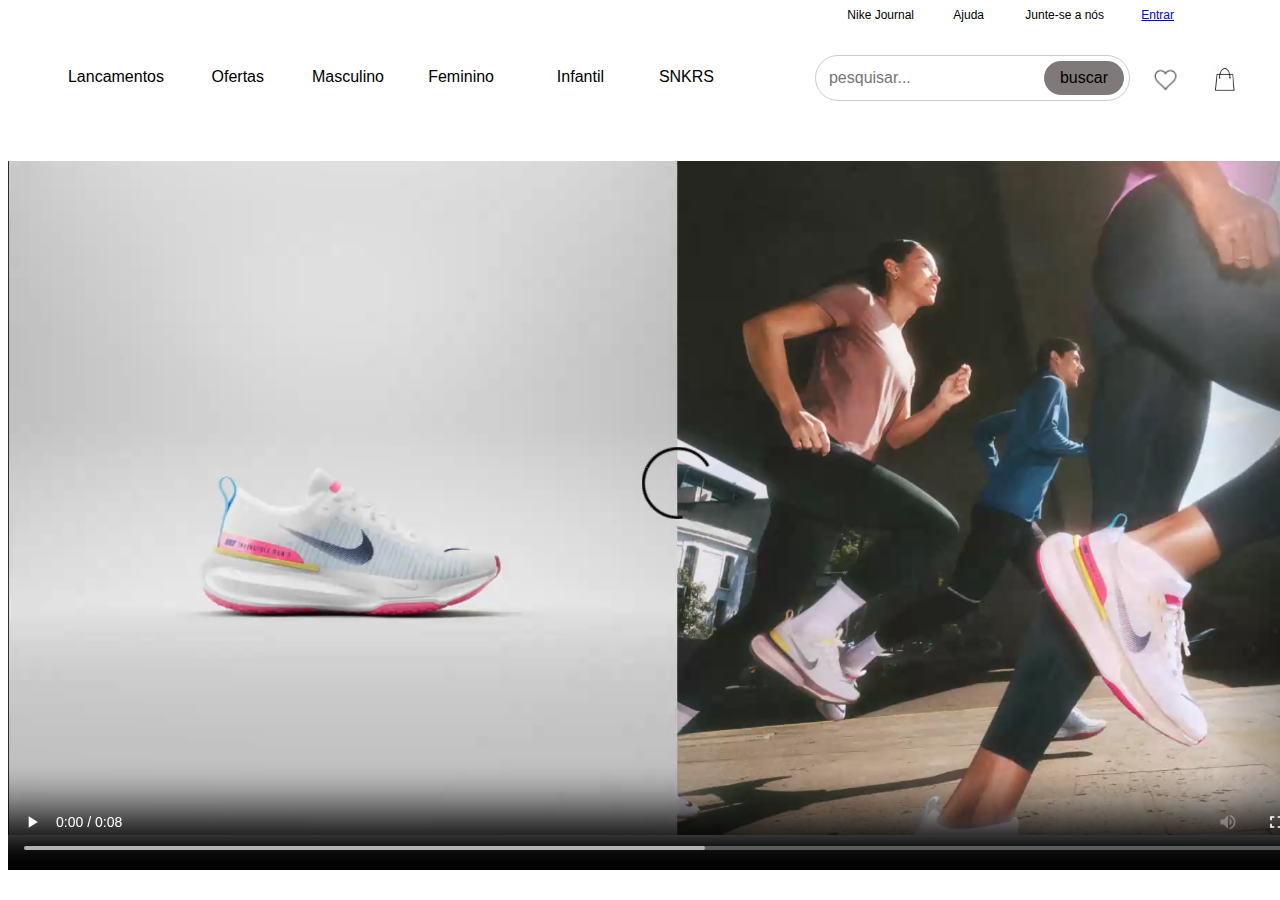
<file: index.html>
<!DOCTYPE html>
<html lang="pt-br">
<head>
    <meta charset="UTF-8">
    <meta name="viewport" content="width=device-width, initial-scale=1.0">
    <title> Nike - Produtos e Coleções Exclusivas</title>
    <link rel="stylesheet" href="style.css">
</head>

<body>

    <style>
    #video-nike {
        position: relative; /* Permite posicionar o vídeo dentro do contêiner */
        width: 1340px; /* Largura do contêiner */
        height: 750px; /* Altura do contêiner */
        margin: 0 auto; /* Centraliza o contêiner horizontalmente */
        margin-top: 120px; /* Margem superior */
    }

    #video {
            position: absolute; /* Permite posicionar o vídeo dentro do contêiner */
            top: 0; /* Alinha o topo do vídeo ao topo do contêiner */
            left: 0; /* Alinha a esquerda do vídeo à esquerda do contêiner */
            width: 100%; /* Ocupa toda a largura do contêiner */
            height: 100%; /* Ocupa toda a altura do contêiner */
        }

    </style>
    <div id="video-nike">
    <video id="video" width="200" height="200" controls>
        <source src="main.mp4" type="video/mp4">
        seu navegador não suporta video
    </video>
    </div>

    <header>
        <div class="sacola">
            <a href="http://127.0.0.1:5500/index.html">
            <img src="sacola.jpg" alt="sacola" width="30px" height="auto">
        </a>
        </div>

        <div class="coração">
            <a href="http://127.0.0.1:5500/index.html">
            <img src="coração.png" alt="coração" width="30px" height="auto">
        </a>
        </div>

        <div class="container">
            <a href="https://www.nike.com.br">
        <img src="Logo.jpg" alt="Logo" class="logo">
    </a>
        </div>

        <div class="search-container">
            <input type="text" placeholder="pesquisar...">
            <button type="submit">buscar</button>
        </div>
        <button id="Entrar"><a href="http://127.0.0.1:5500/indexlogin.html">Entrar</a></button>
        <button id="junte-se">Junte-se a nós</button>
        <button id="nike-jornal">Nike Journal</button>
        <button id="ajuda">Ajuda</button>
        <button id="lancamentos">Lancamentos</button>
        <button id="ofertas">Ofertas</button>
        <button id="masculino">Masculino</button>
        <button id="feminino">Feminino</button>
        <button id="infantil">Infantil</button>
        <button id="SNKRS">SNKRS</button>
    </header>

</body>

</html>
</file>
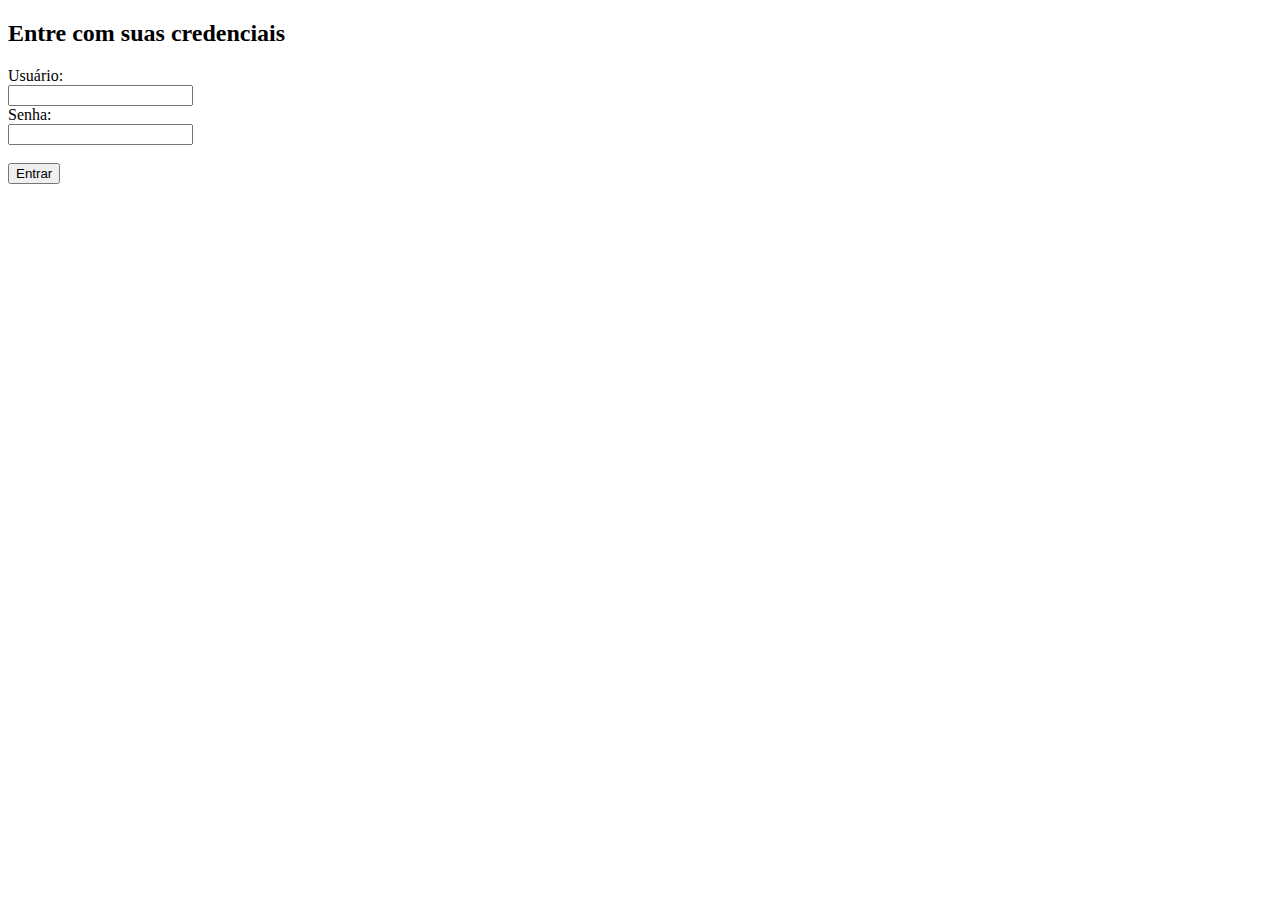
<file: indexlogin.html>
<!DOCTYPE html>
<html lang="en">
<head>
    <meta charset="UTF-8">
    <meta name="viewport" content="width=device-width, initial-scale=1.0">
    <title>login</title>
    <link rel="stylesheet" href="">
</head>
<body>
    <h2 id="credenciais">Entre com suas credenciais</h2>
    <form action="index.php.php" method="post">
        <label for="username">Usuário:</label><br>
        <input type="text" id="username" name="username"><br>
        <label for="password">Senha:</label><br>
        <input type="password" id="password" name="password"><br><br>
        <input type="submit" value="Entrar">
    </form>
    
</body>
</html>
</file>
<file: style.css>
#lancamentos {
    position: absolute;
    top: 60px;
    right: 1100px;
    background-color: rgb(255, 255, 255);
    border: white;
}

#ofertas {
    position: absolute;
    top: 60px;
    right: 1000px;
    background-color: rgb(255, 255, 255);
    border: white;
}

#masculino {
    position: absolute;
    top: 60px;
    right: 880px;
    background-color: rgb(255, 255, 255);
    border: white;
}

#feminino {
    position: absolute;
    top: 60px;
    right: 770px;
    background-color: rgb(255, 255, 255);
    border: white;
}

#infantil {
    position: absolute;
    top: 60px;
    right: 660px;
    background-color: rgb(255, 255, 255);
    border: white;
}

#SNKRS {
    position: absolute;
    top: 60px;
    right: 550px;
    background-color: rgb(255, 255, 255);
    border: white;
}

#nike-jornal {
    position: absolute;
    top: 0px;
    right: 350px;
    background-color: rgb(255, 255, 255);
    font-size: 12px;
}

#ajuda {
    position: absolute;
    top: 0;
    right: 280px;
    background-color: white;
    font-size: 12px;
}

#junte-se {
    position: absolute;
    top: 0;
    right: 160px;
    background-color: white;
    font-size: 12px;
}

#Entrar {
    position: absolute;
    top: 0;
    right: 90px;
    background-color: white;
    font-size: 12px;
}

.sacola {
    position: fixed;
    top: 65px;
    right: 40px;
}

.coração {
    position: fixed; /* Define a posição absoluta */
    top: 65px; /* Distância do topo */
    right: 120px; /* Distância da direita */
    width: 10px; /* Largura da logo */
    height: 30px; /* Altura automática para manter a proporção */

}

.container {
    position: relative;
}

header {
    position: fixed;
    top: 0;
    left: 0;
    width: 100%;
    background-color: #ffffff;
    z-index: 1000;
    padding: 60px 0;
}

.logo {
    position: fixed; /* Define a posição absoluta */
    top: 40px; /* Distância do topo */
    right: 1300px; /* Distância da direita */
    width: 100px; /* Largura da logo */
    height: auto; /* Altura automática para manter a proporção */
}

.search-container {
    display: flex;
    max-width: 400px;
    align-items: center;
    border: 1px solid #ccc;
    border-radius: 50px;
    padding: 5px;
    float: right;
    margin-right: 150px;
    margin-top: -5px;
}

input[type="text"] {
    flex: 1;
    padding: 8px;
    font-size: 16px;
    border: none;
    border-radius: 50px;
}

.search-container:hover input[type="text"] {
    font: bold;
    background-color: #b7aeae;
}

.search-container:hover {
    background-color: #b7aeae;
    border-color: #b7aeae;
}

button {
    padding: 8px 16px;
    background-color: #807979;
    color: fff;
    border: none;
    border-radius: 50px;
    cursor: pointer;
    font-size: 16px;
}

button:hover {
    background-color: #a0a2a5;
}
</file>
